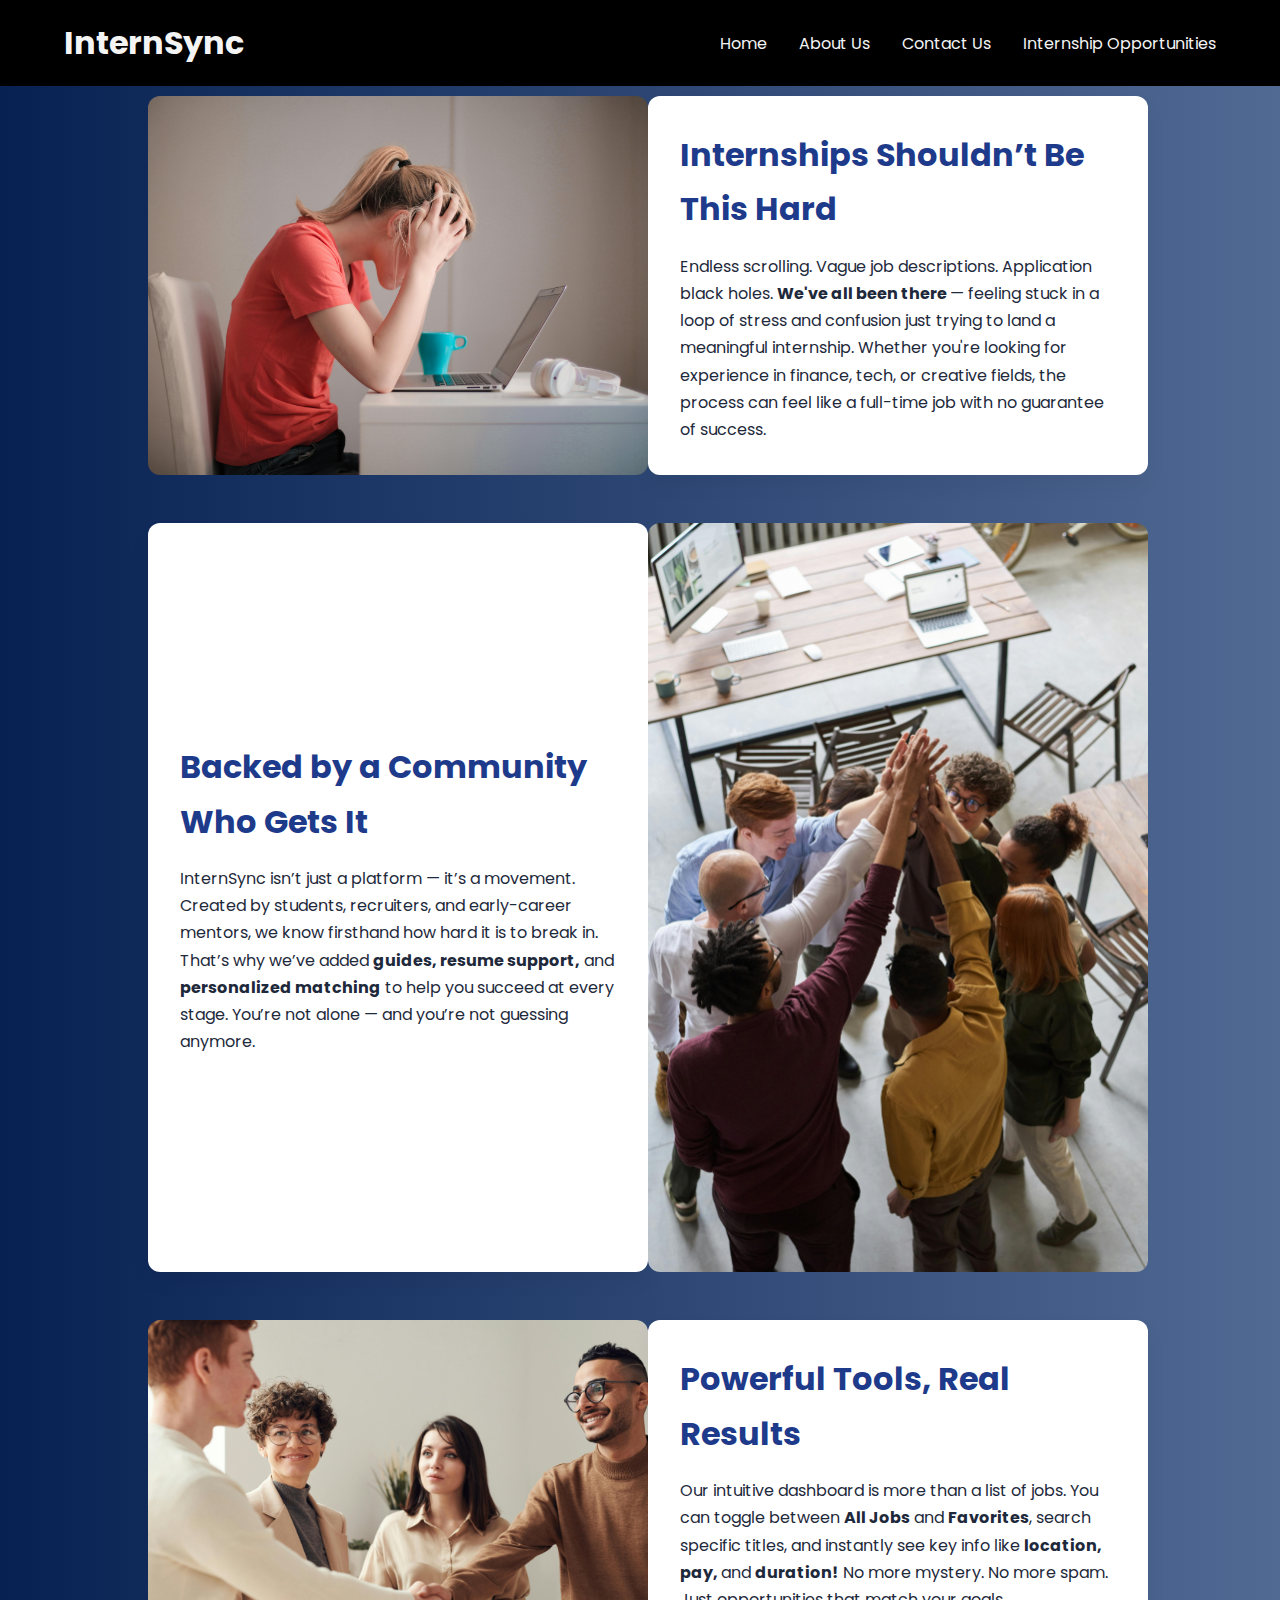
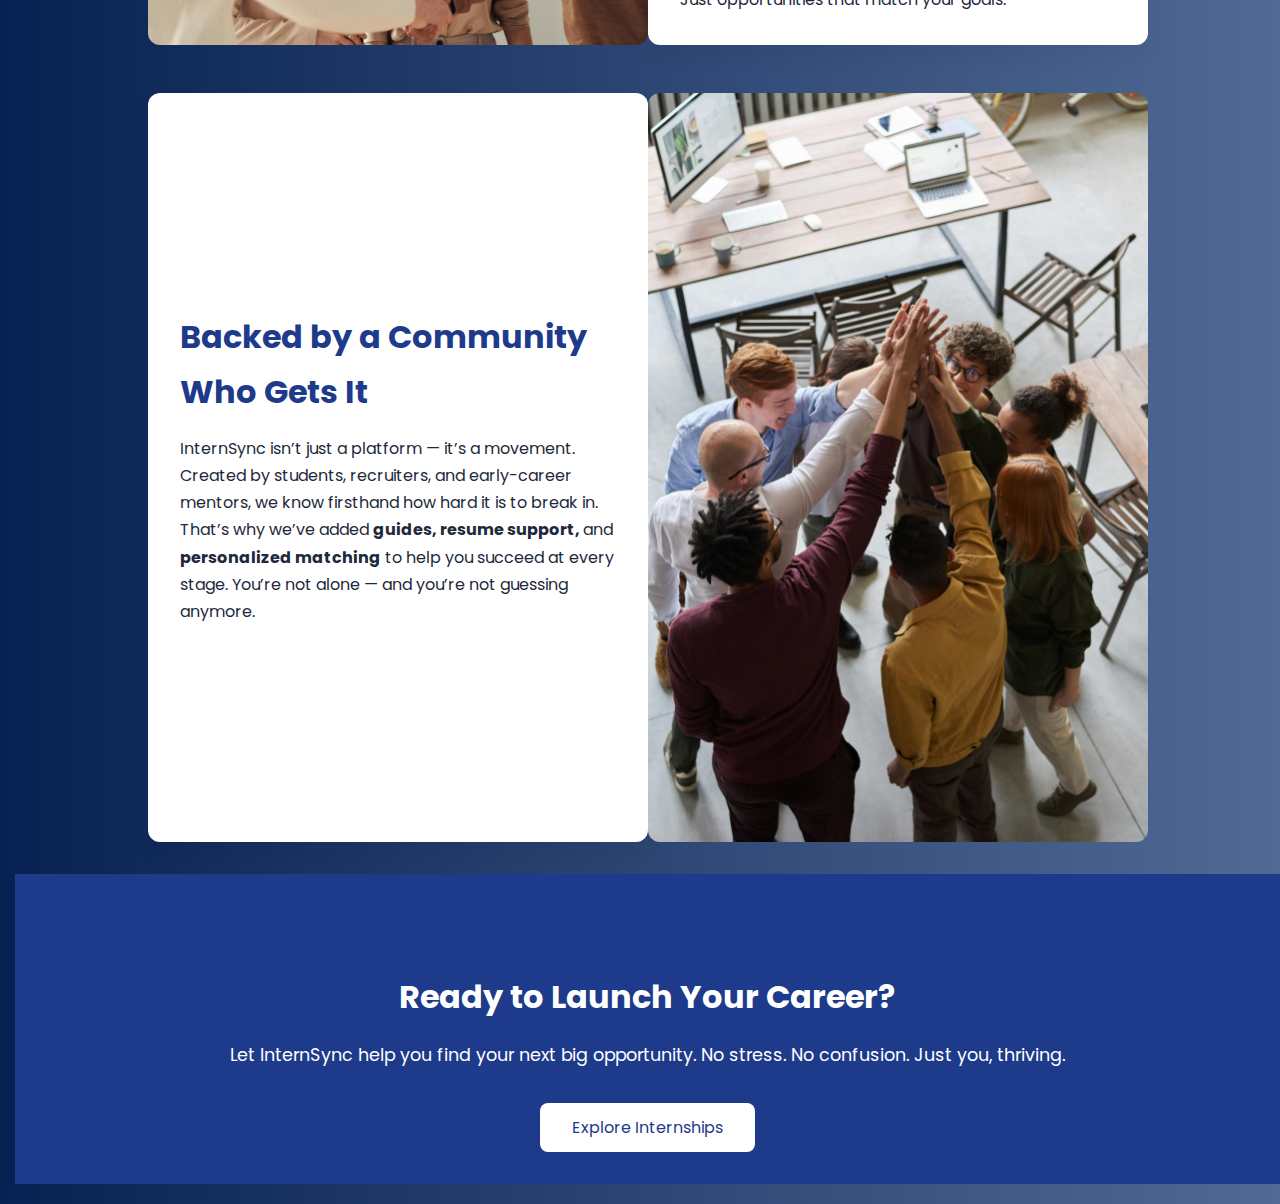
<file: aboutus.html>
<!DOCTYPE html>
<html lang="en">
<head>
  <meta charset="UTF-8" />
  <meta name="viewport" content="width=device-width, initial-scale=1.0"/>
  <title>About Us | InternSync</title>
  <link rel="stylesheet" href="assets/css/style.css" />
  <link href="https://fonts.googleapis.com/css2?family=Outfit:wght@400;600;700&display=swap" rel="stylesheet">
</head>

<body>
  <header>
    <h2 class="logo">InternSync</h2>
    <nav class="navigation">
        <div class="header-controls">
            <a href="index.html">Home</a>
            <a href="aboutus.html"> About Us</a>   
            <a href="contactus.html">Contact Us</a>
            
            <a href="dashboard.html">Internship Opportunities</a>
        </div>
    </nav>
</header>

  <main>
    <section class="about-grid">
      <div class="grid-pair">
        <img src="assets/images/stressed.jpg" class="grid-img" alt="Stressed student" />
        <div class="grid-block">
          <h2>Internships Shouldn’t Be This Hard</h2>
          <p>
            Endless scrolling. Vague job descriptions. Application black holes. <strong>We've all been there  </strong>— 
            feeling stuck in a loop of stress and confusion just trying to land a meaningful internship. 
            Whether you're looking for experience in finance, tech, or creative fields, the process can 
            feel like a full-time job with no guarantee of success.
          </p>
        </div>
      </div>
    
      <div class="grid-pair reverse">
        <img src="assets/images/team.jpg" class="grid-img" alt="Team smiling" />
        <div class="grid-block">
          <h2>Backed by a Community Who Gets It</h2>
          <p>
            InternSync isn’t just a platform — it’s a movement. Created by students, 
            recruiters, and early-career mentors, we know firsthand how hard it is to break in. 
            That’s why we’ve added <strong>guides, resume support,</strong> and 
            <strong>personalized matching</strong> to help you succeed at every stage. 
            You’re not alone — and you’re not guessing anymore.
          </p>
        </div>
      </div>
      
    
      <div class="grid-pair">
        <img src="assets/images/match-to-job.jpg" class="grid-img" alt="Happy intern" />
        <div class="grid-block">
          <h2>Powerful Tools, Real Results</h2>
          <p>
            Our intuitive dashboard is more than a list of jobs. You can toggle between 
            <strong>All Jobs</strong> and <strong>Favorites</strong>, search specific titles, 
            and instantly see key info like   <strong>location, pay, </strong>and <strong>duration!</strong>
            No more mystery. No more spam. Just opportunities that match your goals.
          </p>
        </div>
      </div>
    
      <div class="grid-pair reverse">
        <img src="assets/images/team.jpg" class="grid-img" alt="Team smiling" />
        <div class="grid-block">
          <h2>Backed by a Community Who Gets It</h2>
          <personalized>
            InternSync isn’t just a platform — it’s a movement. Created by students, 
            recruiters, and early-career mentors, we know firsthand how hard it is to break in. 
            That’s why we’ve added   <strong>guides, resume support, </strong> and <strong>personalized matching</strong> 
            to help you 
            succeed at every stage. You’re not alone — and you’re not guessing anymore.
          </p>
        </div>
      </div>
    </section>
    
    
    

    <section class="full-width-cta">
      <div class="full-width-cta-content">
      <h2>Ready to Launch Your Career?</h2>
      <p>Let InternSync help you find your next big opportunity. No stress. No confusion. 
        Just you, thriving.</p>
      <button onclick="location.href='dashboard.html'">Explore Internships</button>
      
    </div>
    </section>
    
  </main>
  <script src="assets/js/script.js"></script>

</body>
</html>
</file>
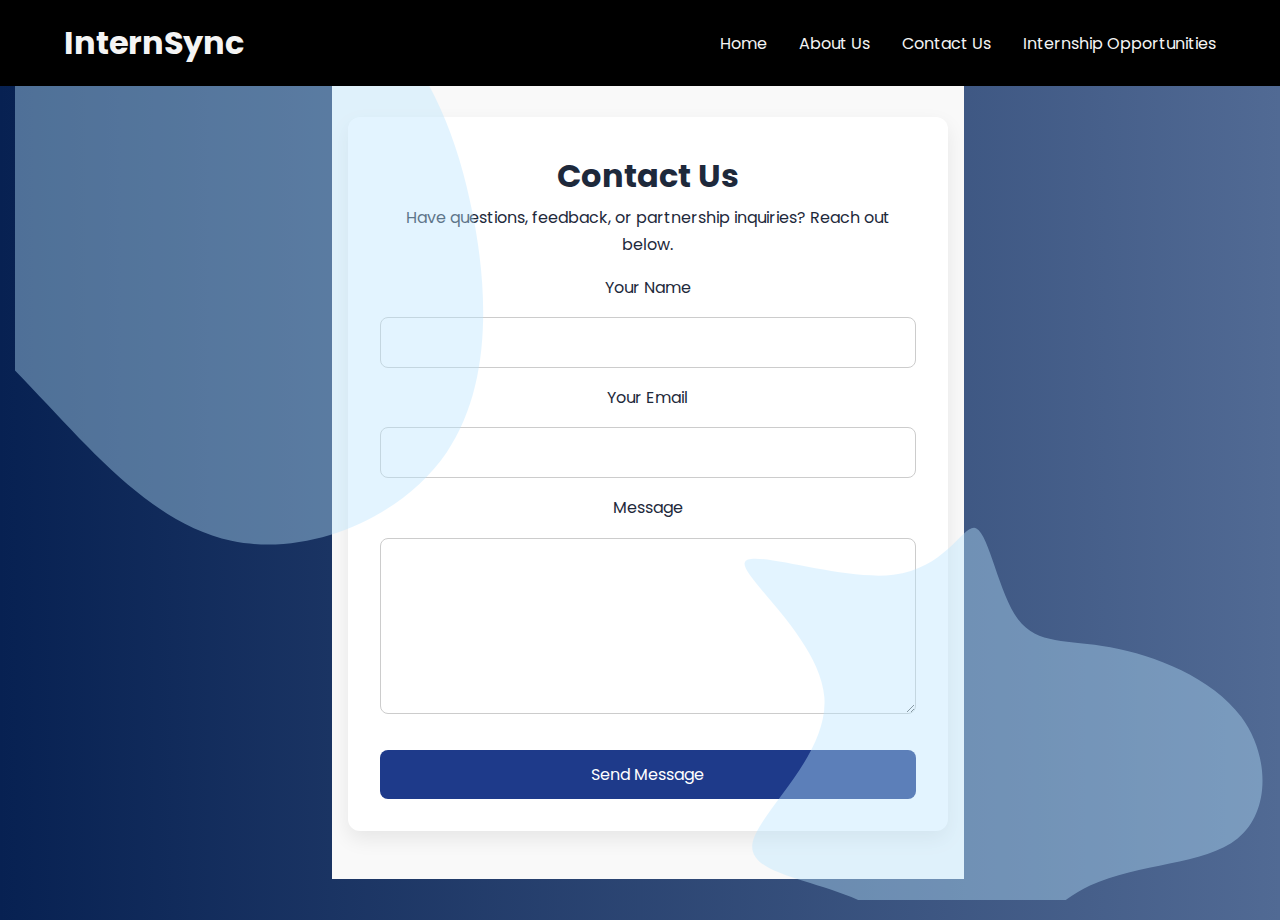
<file: contactus.html>
<!DOCTYPE html>
<html lang="en" class="html-index">
<head>
  <meta charset="UTF-8" />
  <meta name="viewport" content="width=device-width, initial-scale=1.0"/>
  <title>Contact Us | InternSync</title>
  <link rel="stylesheet" href="assets/css/style.css" />
  <style>
    /* Popup Styles */
    .popup-overlay {
      position: fixed;
      top: 0;
      left: 0;
      width: 100%;
      height: 100%;
      backdrop-filter: blur(6px);
      background: rgba(0, 0, 0, 0.3);
      display: none;
      justify-content: center;
      align-items: center;
      z-index: 9999;
    }

    .popup-box {
      background: white;
      color: #1e3a8a;
      padding: 2rem 3rem;
      border-radius: 12px;
      font-size: 1.2rem;
      font-weight: bold;
      box-shadow: 0 12px 24px rgba(0, 0, 0, 0.25);
      text-align: center;
      animation: fadeIn 0.3s ease-in-out;
    }

    @keyframes fadeIn {
      from { opacity: 0; transform: scale(0.95); }
      to { opacity: 1; transform: scale(1); }
    }
  </style>
</head>

<body>
  <!-- Header -->
  <header>
    <h2 class="logo">InternSync</h2>
    <nav class="navigation">
      <a href="index.html">Home</a>
      <a href="aboutus.html">About Us</a>
      <a href="contactus.html">Contact Us</a>
      <a href="dashboard.html">Internship Opportunities</a>
      
    </nav>
  </header>
  <div class="blob-wrapper">
    <svg class="background-blob blob-one" viewBox="0 0 200 200" xmlns="http://www.w3.org/2000/svg">
      <path fill="#BAE6FF" d="M42.7,-44.1C54,-31.5,60.7,-15.7,64.5,3.8C68.3,23.3,69.1,46.6,57.9,63.1C46.6,79.6,23.3,89.3,4.1,85.2C-15.2,81.1,-30.3,63.3,-46,46.8C-61.8,30.3,-78.1,15.2,-78,0.1C-77.9,-15,-61.4,-29.9,-45.7,-42.6C-29.9,-55.2,-15,-65.6,0.4,-66C15.7,-66.4,31.5,-56.8,42.7,-44.1Z" transform="translate(100 100)" />
    </svg>
  
    <svg class="background-blob blob-two" viewBox="0 0 200 200" xmlns="http://www.w3.org/2000/svg">
      <path fill="#BAE6FF" d="M9.5,-20.2C14.4,-13.7,21.7,-15.2,32.6,-13.2C43.6,-11.2,58,-5.6,65.3,4.2C72.5,14,72.6,28,64.4,34.6C56.2,41.3,39.6,40.7,27.5,46.4C15.4,52.2,7.7,64.4,-0.5,65.4C-8.8,66.3,-17.6,56,-29.8,50.3C-42.1,44.6,-57.9,43.6,-56.9,36C-55.8,28.4,-37.9,14.2,-38.9,-0.6C-40,-15.4,-60.1,-30.9,-58.8,-34.4C-57.6,-38,-34.9,-29.7,-21.6,-31.3C-8.2,-32.9,-4.1,-44.4,-0.9,-42.9C2.3,-41.3,4.7,-26.7,9.5,-20.2Z" transform="translate(100 100)" />
    </svg>

  <!-- Main Contact Section -->
  <main>
    <section class="contact-section">
      <div class="contact-container">
        <h1>Contact Us</h1>
        <p>Have questions, feedback, or partnership inquiries? Reach out below.</p>
        <form class="contact-form">
          <label for="name">Your Name</label>
          <input type="text" id="name" name="name" required />

          <label for="email">Your Email</label>
          <input type="email" id="email" name="email" required />

          <label for="message">Message</label>
          <textarea id="message" name="message" rows="6" required></textarea>

          <button type="submit" class="btn">Send Message</button>
        </form>
      </div>
    </section>
  </main>

  <!-- Confirmation Popup -->
  <div id="popup-overlay" class="popup-overlay">
    <div class="popup-box">
      ✅ Message Delivered Successfully!
    </div>
  </div>

  <!-- JS to trigger popup -->
  <script>
    const form = document.querySelector('.contact-form');
    const popup = document.getElementById('popup-overlay');

    form.addEventListener('submit', function (e) {
      e.preventDefault();

      // Show popup
      popup.style.display = 'flex';

      // Clear the form
      form.reset();

      // Hide popup after 3 seconds
      setTimeout(() => {
        popup.style.display = 'none';
      }, 3000);
    });
  </script>
</body>
</html>
</file>
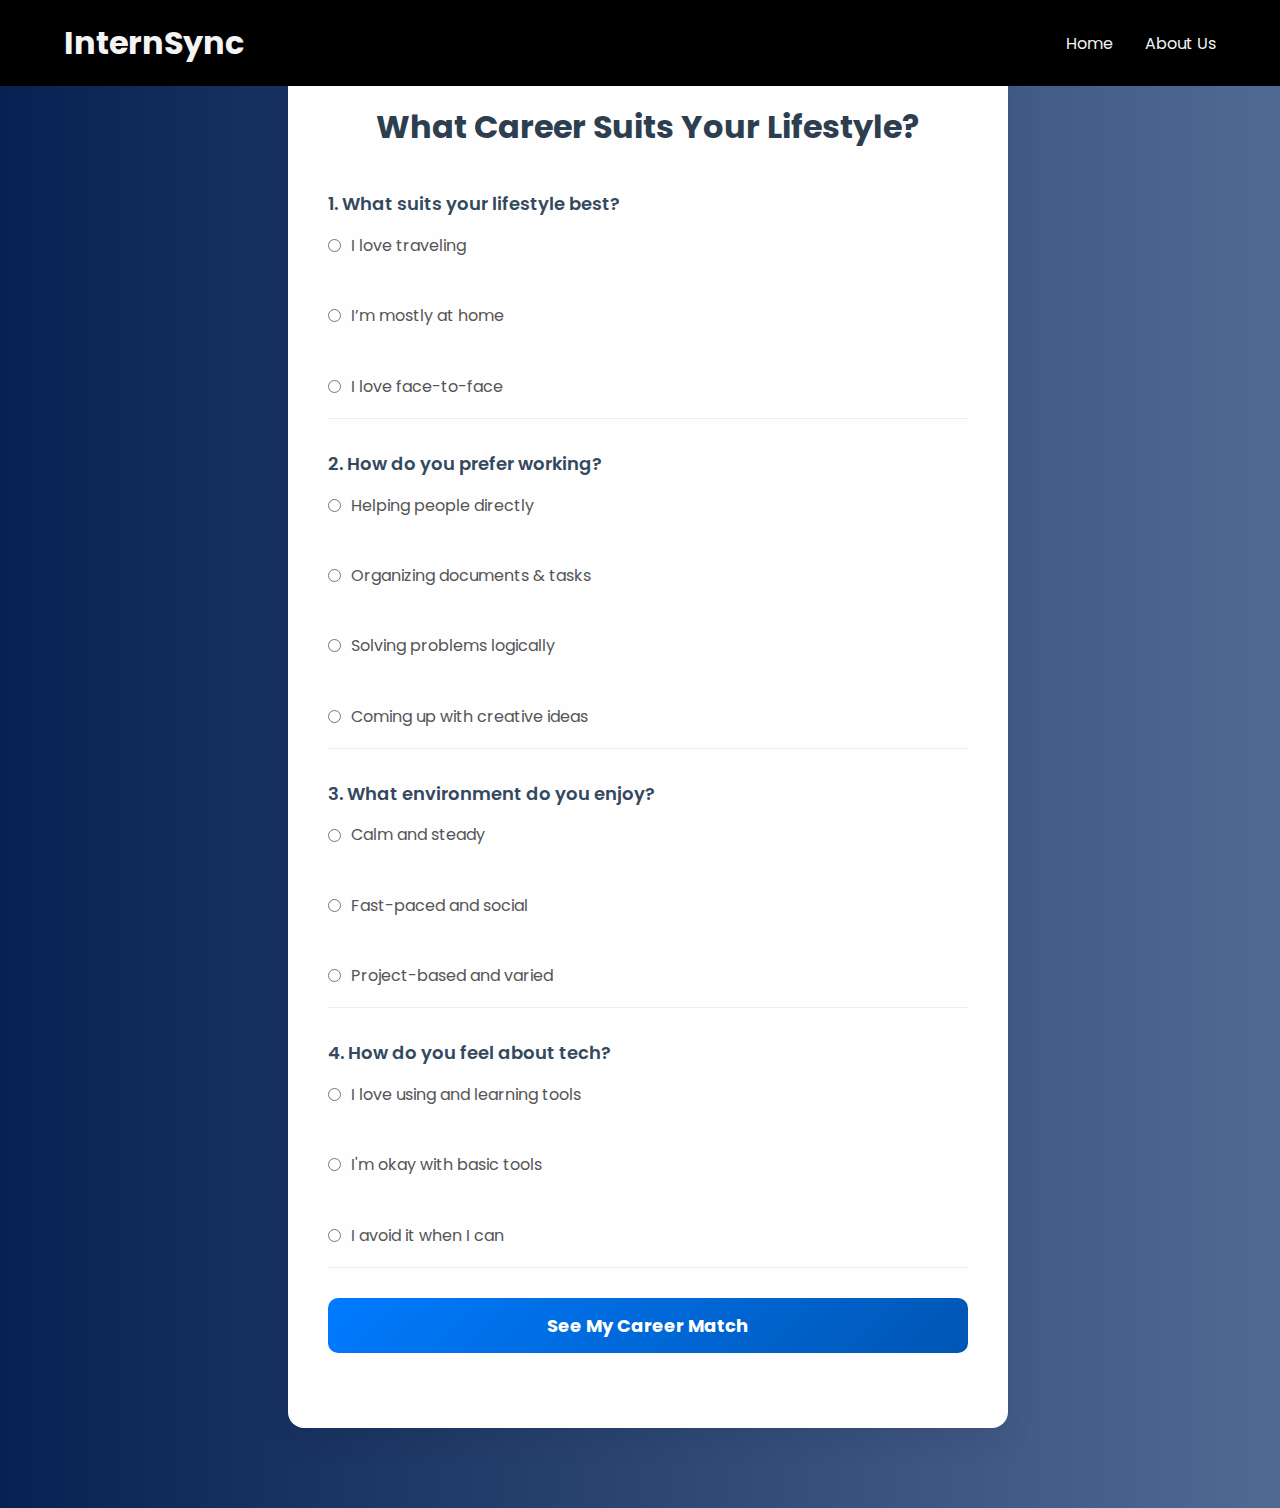
<file: quiz.html>
<!DOCTYPE html>
<html lang="en">
<head>
  <meta charset="UTF-8" />
  <meta name="viewport" content="width=device-width, initial-scale=1.0"/>
  <title>Career Quiz</title>
  <link rel="stylesheet" href="assets/css/style.css" />
</head>
<body>

  <header>
    <h2 class="logo">InternSync</h2>
    <nav class="navigation">
      <a href="index.html">Home</a>
      <a href="aboutus.html">About Us</a>
    </nav>
  </header>

  <div class="quiz-container">
    <h2 class="quiz-title">What Career Suits Your Lifestyle?</h2>
    <form id="quizForm">
      <div class="quiz-question">
        <p>1. What suits your lifestyle best?</p>
        <label><input type="radio" name="lifestyle" value="remote"> I love traveling </label><br>
        <label><input type="radio" name="lifestyle" value="hybrid"> I’m mostly at home </label><br>
        <label><input type="radio" name="lifestyle" value="onsite"> I love face-to-face </label>
      </div>

      <div class="quiz-question">
        <p>2. How do you prefer working?</p>
        <label><input type="radio" name="workStyle" value="helping"> Helping people directly</label><br>
        <label><input type="radio" name="workStyle" value="organizing"> Organizing documents & tasks</label><br>
        <label><input type="radio" name="workStyle" value="problemsolving"> Solving problems logically</label><br>
        <label><input type="radio" name="workStyle" value="creative"> Coming up with creative ideas</label>
      </div>

      <div class="quiz-question">
        <p>3. What environment do you enjoy?</p>
        <label><input type="radio" name="environment" value="calm"> Calm and steady</label><br>
        <label><input type="radio" name="environment" value="fast"> Fast-paced and social</label><br>
        <label><input type="radio" name="environment" value="variety"> Project-based and varied</label>
      </div>

      <div class="quiz-question">
        <p>4. How do you feel about tech?</p>
        <label><input type="radio" name="tech" value="love"> I love using and learning tools</label><br>
        <label><input type="radio" name="tech" value="ok"> I'm okay with basic tools</label><br>
        <label><input type="radio" name="tech" value="avoid"> I avoid it when I can</label>
      </div>

      <button type="submit" class="quiz-submit-btn">See My Career Match</button>
    </form>

    <div id="quizResult" class="quiz-result"></div>
    
  </div>

  <script src="assets/js/quiz.js"></script>

</body>
</html>
</file>
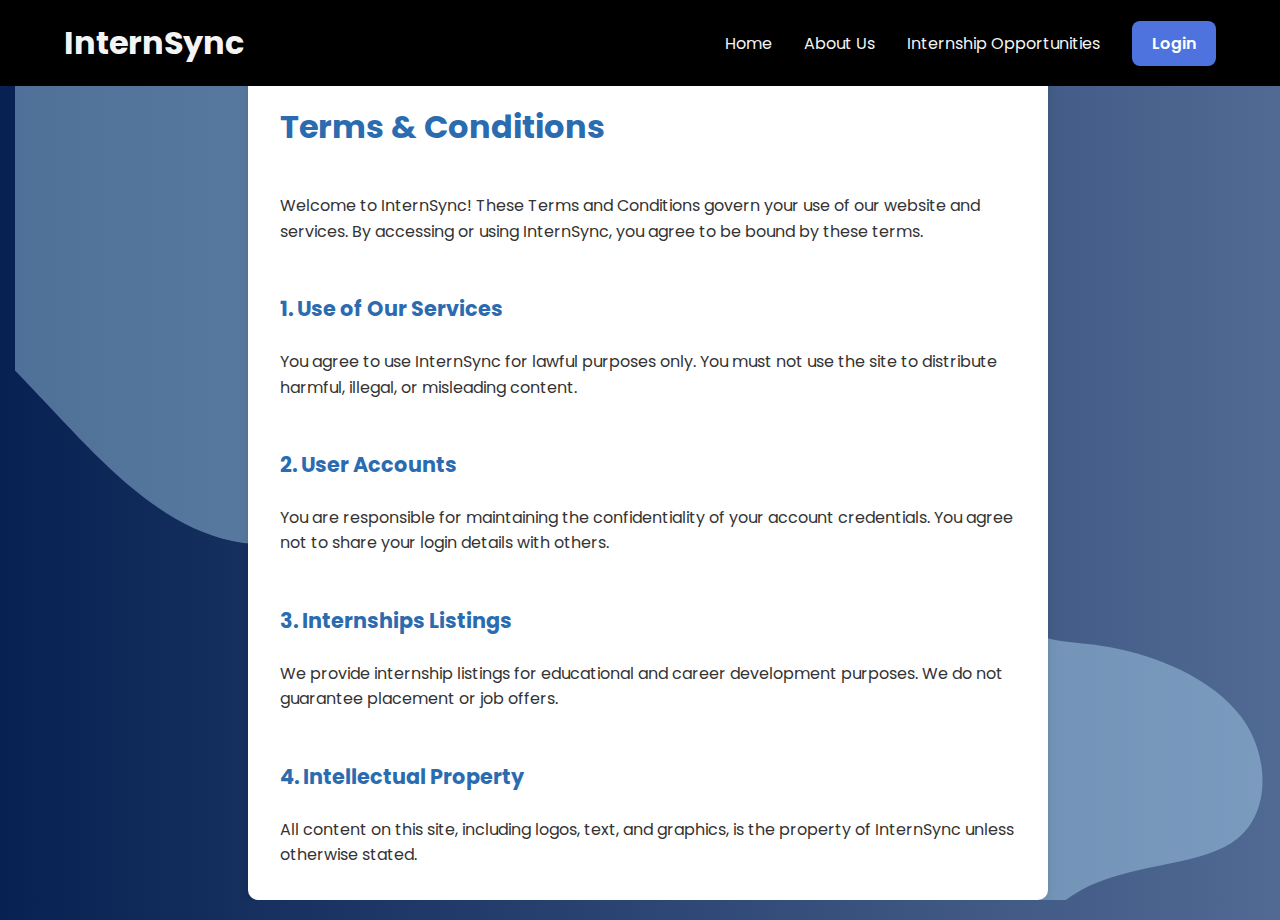
<file: terms&con.html>
<!DOCTYPE html>
<html lang="en" class="html-terms">
<head>
  <meta charset="UTF-8" />
  <meta name="viewport" content="width=device-width, initial-scale=1.0"/>
  <title>Terms & Conditions - InternSync</title>
  <link rel="stylesheet" href="assets/css/style.css" />
 
</head>
<body>
          <!-- Header -->
  <header>
    <h2 class="logo">InternSync</h2>
    <nav class="navigation">
      <a href="index.html" class="nav-link">Home</a>
      <a href="aboutus.html">About Us</a>
      <a href="#" class="nav-link internship-link">Internship Opportunities</a>
      <button onclick="location.href='login.html'" class="btnLogin-popup">Login</button>
    </nav>
  </header>
  <div class="blob-wrapper">
    <svg class="background-blob blob-one" viewBox="0 0 200 200" xmlns="http://www.w3.org/2000/svg">
      <path fill="#BAE6FF" d="M42.7,-44.1C54,-31.5,60.7,-15.7,64.5,3.8C68.3,23.3,69.1,46.6,57.9,63.1C46.6,79.6,23.3,89.3,4.1,85.2C-15.2,81.1,-30.3,63.3,-46,46.8C-61.8,30.3,-78.1,15.2,-78,0.1C-77.9,-15,-61.4,-29.9,-45.7,-42.6C-29.9,-55.2,-15,-65.6,0.4,-66C15.7,-66.4,31.5,-56.8,42.7,-44.1Z" transform="translate(100 100)" />
    </svg>
  
    <svg class="background-blob blob-two" viewBox="0 0 200 200" xmlns="http://www.w3.org/2000/svg">
      <path fill="#BAE6FF" d="M9.5,-20.2C14.4,-13.7,21.7,-15.2,32.6,-13.2C43.6,-11.2,58,-5.6,65.3,4.2C72.5,14,72.6,28,64.4,34.6C56.2,41.3,39.6,40.7,27.5,46.4C15.4,52.2,7.7,64.4,-0.5,65.4C-8.8,66.3,-17.6,56,-29.8,50.3C-42.1,44.6,-57.9,43.6,-56.9,36C-55.8,28.4,-37.9,14.2,-38.9,-0.6C-40,-15.4,-60.1,-30.9,-58.8,-34.4C-57.6,-38,-34.9,-29.7,-21.6,-31.3C-8.2,-32.9,-4.1,-44.4,-0.9,-42.9C2.3,-41.3,4.7,-26.7,9.5,-20.2Z" transform="translate(100 100)" />
    </svg>
  <div class="terms-container">
    <h1 class="terms-title">Terms & Conditions</h1>

    <p class="terms-text">Welcome to InternSync! These Terms and Conditions govern your use of our website and services. By accessing or using InternSync, you agree to be bound by these terms.</p>

    <h2 class="terms-subtitle">1. Use of Our Services</h2>
    <p class="terms-text">You agree to use InternSync for lawful purposes only. You must not use the site to distribute harmful, illegal, or misleading content.</p>

    <h2 class="terms-subtitle">2. User Accounts</h2>
    <p class="terms-text">You are responsible for maintaining the confidentiality of your account credentials. You agree not to share your login details with others.</p>

    <h2 class="terms-subtitle">3. Internships Listings</h2>
    <p class="terms-text">We provide internship listings for educational and career development purposes. We do not guarantee placement or job offers.</p>

    <h2 class="terms-subtitle">4. Intellectual Property</h2>
    <p class="terms-text">All content on this site, including logos, text, and graphics, is the property of InternSync unless otherwise stated.</p>

  </div>

</body>
</html>
</file>
<file: assets/css/style.css>
/* -----------------------------------
   Import Fonts & Root Variables
----------------------------------- */
@import url('https://fonts.googleapis.com/css2?family=Poppins:wght@400;500;600;700&display=swap');

:root {
    --primary-color: #1e3a8a;
    --accent-color: #17498f;
  --text-light: #F4F4F4;
  --background-blur: blur(20px);
}

/* -----------------------------------
   Reset & Base Styles
----------------------------------- */
* {
  margin: 0;
  padding: 0;
  box-sizing: border-box;
  font-family: 'Poppins', sans-serif;
  transition: color 0.3s, background 0.3s;
}

body {
  background: linear-gradient(to right, #072152, #516a94);
  background-size: cover;
  background-position: center;
  padding-left: 15px;
  padding-bottom: 20px;
  min-height: 100vh;
  /* display: flex;   */
  align-items: center; 
  font-family: 'Poppins', sans-serif;
  color: #1e293b;
  line-height: 1.7;
  width: 100%;
}

/* -----------------------------------
   Typography
----------------------------------- */
.welcome-message,
.tip {
  color: white;
}

/* -----------------------------------
   Header & Navigation
----------------------------------- */
header {
  position: fixed;
  top: 0;
  left: 0;
  width: 100%;
  padding: 1rem 5%;
  display: flex;
  justify-content: space-between;
  align-items: center;
  z-index: 99;
  background: rgb(0, 0, 0);
  color: white;
  backdrop-filter: blur(10px);
}

.logo {
  font-size: 2rem;
  color: var(--text-light);
  user-select: none;
}

.navigation {
  display: flex;
  gap: 2rem;
  align-items: center;
}

.navigation a {
  color: var(--text-light);
  text-decoration: none;
  position: relative;
  padding: 0.5rem 0;
}

.navigation a::after {
  content: '';
  position: absolute;
  bottom: 0;
  left: 0;
  width: 0;
  height: 2px;
  background: var(--accent-color);
  transition: width 0.3s ease;
}

.navigation a:hover::after {
  width: 100%;
}
/* -----------------------------------
 login button
----------------------------------- */
.btnLogin-popup {
  padding: 10px 20px;
  background-color: #4e73df; /* Soft blue, feel free to change */
  color: #fff;
  border: none;
  border-radius: 8px;
  font-size: 16px;
  font-weight: 600;
  cursor: pointer;
  box-shadow: 0 4px 10px rgba(0, 0, 0, 0.1);
  transition: background-color 0.3s ease, transform 0.2s ease;
}

.btnLogin-popup:hover {
  background-color: #3b5fc1;
  transform: translateY(-2px);
}

.btnLogin-popup:active {
  transform: translateY(0);
  background-color: #3451a3;
}
/* -----------------------------------
 home page internship button
----------------------------------- */
.internship-btn {
  display: inline-block;
  padding: 12px 24px;
  background-color: #4F46E5; /* Indigo-600 */
  color: #fff;
  font-size: 1rem;
  font-weight: 600;
  text-decoration: none;
  border-radius: 8px;
  box-shadow: 0 4px 12px rgba(79, 70, 229, 0.3);
  transition: background-color 0.3s ease, transform 0.2s ease;
}

.internship-btn:hover {
  background-color: #4338CA; /* Indigo-700 */
  transform: translateY(-2px);
}

/* -----------------------------------
   Hero Section
----------------------------------- */
.hero-image {
  position: fixed;
  bottom: 0;
  right: 20px;
  max-height: 90vh;
  width: auto;
  z-index: 10;
  pointer-events: none;
}

.hero-image img {
  max-height: 90vh;
  width: auto;
  object-fit: contain;
  display: block;
}

.hero-text {
  max-width: 800px;
  color: #ffffff;
  padding: 20px;
  background: rgba(0, 0, 0, 0.4); /* translucent background */
  border-radius: 12px;
  box-shadow: 0 10px 30px rgba(0, 0, 0, 0.3);
}

.hero-text h1 {
  font-size: 3.1rem;
  font-weight: 700;
  margin-bottom: 16px;
  line-height: 1.2;
  color: #ffffff;
}

.hero-text h1 span {
  color: #4e73df;
  font-weight: 800;
}

.hero-text h2 {
  font-size: 1.5rem;
  font-weight: 500;
  margin-bottom: 12px;
  color: #f0f0f0;
}

.hero-text p {
  font-size: 1.rem;
  color: #e0e0e0;
  line-height: 1.6;
  margin-bottom: 20px;
}
.hero-text h3 {
  font-size: 1.1rem;
  font-weight: 500;
  margin-bottom: 12px;
  color: #f0f0f0;
}

/* -----------------------------------
 quiz button
----------------------------------- */
.quiz-card {
  max-width: 600px;
  margin: 40px auto 0 auto; /* centers and adds spacing below hero */
  padding: 20px;
  background: rgba(0, 0, 0, 0.4); /* matching hero background */
  border-radius: 12px;
  box-shadow: 0 10px 30px rgba(0, 0, 0, 0.3);
  text-align: center;
  color: #ffffff;
  display: flex; 
}

.quiz-card-title {
  font-size: 1.15rem;
  font-weight: 500;
  color: #f0f0f0;
  margin-bottom: 15px;
  line-height: 1.4;
}

.quiz-nav-button {
  background-color: #4F46E5; /* matches hero accent color */
  color: #ffffff;
  border: none;
  padding: 10px 18px;
  font-size: 14px;
  border-radius: 10px;
  cursor: pointer;
  transition: background-color 0.3s ease, transform 0.2s ease;
  font-weight: 600;
}

.quiz-nav-button:hover {
  background-color: #443ce2;
  transform: scale(1.05);
}
.quiz-link a {
  display: inline-block;
  margin-top: 1rem;
  padding: 0.5rem 1rem;
  background-color: #3b5cc1;
  color: white;
  text-decoration: none;
  border-radius: 8px;
  transition: background-color 0.3s ease;
}

.quiz-link a:hover {
  background-color:  #1e3a8a;;
}

/* -----------------------------------
   Popup / Modal Wrapper
----------------------------------- */
.wrapper {
  position: fixed;
  top: 50%;
  left: 50%;
  transform: translate(-50%, -50%) scale(0);
  width: 400px;
  background: rgba(255, 255, 255, 0.1);
  border: 2px solid rgba(255, 255, 255, 0.2);
  border-radius: 20px;
  backdrop-filter: var(--background-blur);
  padding: 2rem;
  z-index: 1000;
  opacity: 0;
  visibility: hidden;
  transition: all 0.3s ease;
}

.wrapper.active-popup {
  transform: translate(-50%, -50%) scale(1);
  opacity: 1;
  visibility: visible;
}

.icon-close {
  position: absolute;
  top: 15px;
  right: 15px;
  font-size: 1.5em;
  color: var(--text-light);
  cursor: pointer;
}

body::after {
  content: '';
  position: fixed;
  top: 0;
  left: 0;
  width: 100%;
  height: 100%;
  background: rgba(0, 0, 0, 0.5);
  z-index: 999;
  opacity: 0;
  visibility: hidden;
  transition: all 0.3s ease;
}

body.auth-active::after {
  opacity: 1;
  visibility: visible;
}

/* -----------------------------------
   Forms
----------------------------------- */

/* Optional: adds subtle animation */
@keyframes fadeInUp {
  from {
    opacity: 0;
    transform: translateY(20px);
  }
  to {
    opacity: 1;
    transform: translateY(0);
  }
}

/* Optional: apply same to register form */
.form-box.register {
  background-color: #ffffff;
}

.input-box {
  margin: 25px 0;
  position: relative;
}

.password-guidelines {
  font-size: 0.8rem;
  color: #000000;
  margin-top: 5px;
  white-space: pre-line;
}

.btn {
  margin-top: 20px;
}

/* -----------------------------------
   Job Cards & Flip
----------------------------------- */
.job-title {
  font-size: 1rem;
  white-space: nowrap;      /* prevents line breaks */
  overflow: hidden;         /* hides anything that overflows the container */
  text-overflow: ellipsis;  /* adds "..." if text overflows */
}
.job-card,
.job-card-front,
.job-card-back {
  background: rgba(255, 255, 255, 0.95);
  border-radius: 12px;
  padding: 1.5rem;
  box-shadow: 0 4px 12px rgba(0, 0, 0, 0.1);
}

.job-card {
  transition: transform 0.3s ease;
}

.job-card:hover {
  transform: translateY(-5px) scale(1.02);
}

.job-card h3 {
  color: var(--primary-color);
  font-size: 1.25rem;
  margin-bottom: 1rem;
}

.job-meta {
  display: flex;
  flex-wrap: wrap;
  gap: 0.5rem;
  margin: 1rem 0;
}

.job-meta span {
  background: rgba(2, 34, 67, 0.1);
  padding: 0.25rem 0.75rem;
  border-radius: 20px;
  font-size: 0.9rem;
}

.job-card-flip {
  width: 300px;
  height: 220px;
  perspective: 1000px;
  margin: 1rem;
}

.job-card-inner {
  position: relative;
  width: 100%;
  height: 100%;
  transform-style: preserve-3d;
  transition: transform 0.8s;
}

.job-card-inner.flipped {
  transform: rotateY(180deg);
}

.job-card-front,
.job-card-back {
  position: absolute;
  width: 100%;
  height: 100%;
  backface-visibility: hidden;
  box-sizing: border-box;  /* Add this line */
}

.job-card-back {
  transform: rotateY(180deg);
  display: flex;
  flex-direction: column;
  text-align: center;
  overflow-y: auto;
  padding: 10px;                   /* Uniform 10px padding */
  box-sizing: border-box;
  gap: 0.5rem;                     /* Optional: space between elements */
}


.detail-btn,
.back-btn,
.favorite-btn {
  background: var(--primary-color);
  color: white;
  border: none;
  padding: 0.5rem 1rem;
  border-radius: 5px;
  cursor: pointer;
  font-size: 0.85rem;
  margin-top: 0.5rem;
}

.favorite-btn.favorited {
  background: var(--accent-color);
}

/* -----------------------------------
   Dashboard & Filters
----------------------------------- */
.dashboard-container {
  width: 90%;
  max-width: 1200px;
  margin: 6rem auto 2rem;
}

.dashboard-header {
  color: white;
}

.jobs-grid {
  display: grid;
  grid-template-columns: repeat(auto-fit, minmax(300px, 1fr));
  gap: 2rem;
  padding: 2rem;
}

.filters {
  display: flex;
  flex-wrap: wrap;
  gap: 15px;
  margin-top: 25px;
  align-items: center;
}

.filters input[type="text"],
.filters select {
  padding: 10px 14px;
  font-size: 16px;
  border: 1px solid #ccc;
  border-radius: 8px;
  min-width: 200px;
  transition: border-color 0.3s ease, box-shadow 0.3s ease;
}

.filters input:focus,
.filters select:focus {
  border-color: #17498f;
  box-shadow: 0 0 0 3px rgba(79, 70, 229, 0.2);
  outline: none;
}
:root {
  --primary-color: #1e3a8a;
}

/* All Jobs View Favorites Take the Quiz buttons */
.view-toggle {
  display: flex;
  justify-content: flex-start;
  gap: 1rem;
  margin: 2rem 0;
  flex-wrap: wrap;
}

.view-toggle button,
.view-toggle .quiz-nav-button {
  all: unset; 
  display: inline-block;
  padding: 0.75rem 1.5rem;
  font-size: 1rem;
  border-radius: 8px;
  border: 2px solid var(--primary-color);
  background-color: var(--primary-color);
  color: #fff;
  font-weight: 500;
  cursor: pointer;
  text-align: center;
  text-decoration: none;
  transition: background-color 0.3s ease, color 0.3s ease;
  line-height: 1.2;
}

.view-toggle button:hover,
.view-toggle .quiz-nav-button:hover {
  background-color: #fff;
  color: var(--primary-color);
}
/* END all Jobs View Favorites Take the Quiz buttons */

.no-results{
  color: white;
}


/* -----------------------------------
   Header Controls
----------------------------------- */
.header-controls {
  display: flex;
  align-items: center;
  gap: 2rem;
}

.header-buttons {
  display: flex;
  gap: 1rem;
}

.header-btn {
  background: rgba(255, 255, 255, 0.1);
  border: 2px solid var(--text-light);
  color: var(--text-light);
  padding: 0.5rem 1rem;
  border-radius: 25px;
  backdrop-filter: var(--background-blur);
  transition: all 0.3s ease;
}

.header-btn:hover {
  background: var(--accent-color);
  border-color: var(--accent-color);
  transform: translateY(-2px);
}

/* -----------------------------------
   Error & Loading
----------------------------------- */
.error {
  color: var(--accent-color);
  padding: 1rem;
  text-align: center;
  border: 2px solid var(--accent-color);
  border-radius: 5px;
  margin: 1rem 0;
}

.loading {
  font-size: 32px;
  font-weight: 600;
  color: #210590;
  text-align: center;
  margin-top: 100px;
}

.dots::after {
  content: '';
  display: inline-block;
  width: 1em;
  animation: dots 1.2s steps(3, end) infinite;
}

@keyframes dots {
  0% { content: ''; }
  33% { content: '.'; }
  66% { content: '..'; }
  100% { content: '...'; }
}

/* -----------------------------------
   Responsive Design
----------------------------------- */
@media (max-width: 768px) {
  .navigation {
    gap: 1rem;
  }

  .wrapper {
    width: 90%;
    padding: 1.5rem;
  }

  .dashboard-container {
    margin-top: 5rem;
  }

  .filters {
    flex-direction: column;
  }
}

.hero {
 
  color: #ffffff;
  padding: 100px 0 40px;
  position: relative;
  text-align: center;
}

.hero-title {
  font-size: 3rem;
  font-weight: 700;
  margin-bottom: 10px;
}

.hero-subtitle {
  font-size: 1.25rem;
  max-width: 700px;
  margin: auto;
  opacity: 0.9;
}

/* --- Updated Styles to Center Grid Content --- */

.about-grid {
  max-width: 1100px;
  margin: 0 auto;
  padding: 6rem 1rem 2rem;
  display: flex;
  flex-direction: column;
  gap: 3rem;
  align-items: center;
}

.grid-pair {
  display: flex;
  justify-content: center;
  align-items: stretch; /* force equal height */
}


.grid-pair.reverse {
  flex-direction: row-reverse;
}

.grid-img,
.grid-block {
  flex: 1;
  max-width: 500px;
  min-width: 300px;
}

.grid-img {
  width: 100%;
  height: auto;
  border-radius: 12px;
  object-fit: cover;
}

.grid-block {
  background: white;
  padding: 2rem;
  border-radius: 12px;
  box-shadow: 0 10px 20px rgba(0,0,0,0.05);
  display: flex;
  flex-direction: column;
  justify-content: center;
  color: #1e293b;
}

.grid-block h2 {
  font-size: 2rem;
  margin-bottom: 1rem;
  color: var(--primary-color);
}

.grid-block p {
  font-size: 1rem;
  line-height: 1.7;
}


/* Responsive Tweaks */
@media (max-width: 768px) {
  .grid-pair,
  .grid-pair.reverse {
    flex-direction: column;
    align-items: center;
  }

  .grid-img, .grid-block {
    max-width: 90vw;
  }
}

/* CTA Section */
 .full-width-cta {
  background-color: #1e3a8a;
  color: white;
  text-align: center;
  padding: 6rem 1rem 2rem; /* Match padding with .about-grid */
   width: 100%;
  box-sizing: border-box;
}

.full-width-cta h2 {
  font-size: 2rem;
  margin-bottom: 1rem;
}

.full-width-cta p {
  font-size: 1.1rem;
  margin-bottom: 2rem;
}

.full-width-cta button {
  padding: 0.75rem 2rem;
  font-size: 1rem;
  background: white;
  color: #1e3a8a;
  border: none;
  border-radius: 8px;
  cursor: pointer;
  transition: 0.3s;
}

.full-width-cta button:hover {
  background: #e0e7ff;
}
/* CTA Section */
/* .full-width-cta {
  background-color: #1e3a8a;
  color: white;
  text-align: center;
  padding: 4rem 1rem;
  width: 100%;
  box-sizing: border-box;
}

.full-width-cta-content {
  max-width: 800px;
  margin: 0 auto;
  padding: 0 1rem;
}

.full-width-cta h2 {
  font-size: 2rem;
  margin-bottom: 1rem;
}

.full-width-cta p {
  font-size: 1.1rem;
  margin-bottom: 2rem;
  line-height: 1.6;
}

.full-width-cta button {
  padding: 0.75rem 2rem;
  font-size: 1rem;
  background: white;
  color: #1e3a8a;
  border: none;
  border-radius: 8px;
  cursor: pointer;
  transition: background-color 0.3s ease;
}

.full-width-cta button:hover {
  background-color: #e0e7ff;
}
 */

   /* Resume */
/* General Reset & Fonts */

.resume-container {
  padding-top: 39px;
  display: flex;
  max-width: 1100px;
  margin: 40px auto;
  background: #fff;
  box-shadow: 0 4px 12px rgba(0,0,0,0.1);
}

/* Sidebar */
.resume-sidebar {
  background-color: #1e3555;
  color: #fff;
  width: 35%;
  padding: 30px 20px;
  box-sizing: border-box;
  display: flex;
  flex-direction: column;
  gap: 30px;
}

.resume-photo img {
  width: 120px;
  height: 120px;
  border-radius: 100%;
  object-fit: cover;
  border: 3px solid #fff;
  margin: 0 auto;
  display: block;
}

.resume-sidebar-heading {
  font-size: 1.1rem;
  border-bottom: 1px solid #ffffff33;
  padding-bottom: 6px;
  margin-bottom: 10px;
  text-transform: uppercase;
  letter-spacing: 1px;
}

.resume-contact p,
.resume-education p {
  margin: 8px 0;
  font-size: 0.95rem;
}

.resume-skills ul,
.resume-languages ul {
  padding-left: 18px;
  margin: 0;
}

.resume-skills li,
.resume-languages li {
  margin-bottom: 6px;
  font-size: 0.95rem;
}

/* Main Section */
.resume-main {
  padding: 30px 40px;
  width: 65%;
  box-sizing: border-box;
}

.resume-header {
  border-bottom: 2px solid #1e3555;
  padding-bottom: 10px;
  margin-bottom: 20px;
}

.resume-name {
  font-size: 2rem;
  font-weight: 700;
  margin: 0;
}

.resume-lastname {
  color: #1e3555;
}

.resume-title {
  font-size: 1.2rem;
  font-weight: 400;
  color: #555;
  margin-top: 5px;
}

.resume-section-heading {
  text-transform: uppercase;
  font-size: 1.1rem;
  font-weight: 700;
  border-bottom: 1px solid #ccc;
  padding-bottom: 5px;
  margin-top: 25px;
  margin-bottom: 10px;
}

/* Profile */
.resume-profile p {
  font-size: 0.95rem;
  line-height: 1.6;
}

/* Work Experience */
.resume-job {
  margin-bottom: 20px;
}

.resume-job-header {
  display: flex;
  justify-content: space-between;
  font-weight: 600;
  font-size: 1rem;
}

.resume-job-role {
  font-style: italic;
  margin-bottom: 8px;
  font-size: 0.95rem;
}

.resume-job-details {
  padding-left: 20px;
  margin: 0;
}

.resume-job-details li {
  margin-bottom: 6px;
  font-size: 0.95rem;
}

/* References */
.resume-references {
  display: flex;
  justify-content: space-between;
  flex-wrap: wrap;
  gap: 20px;
}

.resume-reference {
  width: 45%;
  font-size: 0.95rem;
}

@media (max-width: 768px) {
  .resume-container {
      flex-direction: column;
  }

  .resume-sidebar,
  .resume-main {
      width: 100%;
  }

  .resume-references {
      flex-direction: column;
  }

  .resume-reference {
      width: 100%;
  }
}
.resume-tip {
  font-size: 0.9rem;
  color: #2a6f97;
  background-color: #e0f0ff;
  padding: 6px 10px;
  margin-top: 8px;
  border-left: 4px solid #0077b6;
  border-radius: 4px;
}
 /*end of resume*/

/* Nicer Quiz Styles */

.quiz-container {
  background: #fefefe;
  padding: 40px;
  border-radius: 16px;
  max-width: 720px;
  margin: 60px auto;
  box-shadow: 0 12px 30px rgba(0, 0, 0, 0.08);
  font-family: 'Segoe UI', Tahoma, Geneva, Verdana, sans-serif;
  transition: all 0.3s ease;
}

.quiz-title {
  text-align: center;
  margin-bottom: 35px;
  font-size: 32px;
  color: #2c3e50;
  font-weight: 700;
}

.quiz-question {
  margin-bottom: 30px;
  padding-bottom: 10px;
  border-bottom: 1px solid #eee;
}

.quiz-question p {
  font-weight: 600;
  margin-bottom: 12px;
  font-size: 18px;
  color: #34495e;
}

.quiz-question label {
  display: flex;
  align-items: center;
  margin: 8px 0;
  font-size: 16px;
  color: #555;
  cursor: pointer;
  transition: color 0.2s ease;
}

.quiz-question input[type="radio"] {
  margin-right: 10px;
  accent-color: #007bff;
}

.quiz-question label:hover {
  color: #007bff;
}

.quiz-submit-btn {
  width: 100%;
  padding: 14px 0;
  background: linear-gradient(135deg, #007bff, #0056b3);
  color: #fff;
  border: none;
  border-radius: 10px;
  font-size: 18px;
  font-weight: bold;
  cursor: pointer;
  transition: background 0.3s ease, transform 0.2s ease;
}

.quiz-submit-btn:hover {
  background: linear-gradient(135deg, #0056b3, #004494);
  transform: translateY(-2px);
}

.quiz-result {
  margin-top: 35px;
  font-size: 20px;
  font-weight: 600;
  color: #1a1a1a;
  text-align: center;
  animation: fadeIn 0.4s ease-in-out;
}

.quiz-result span {
  color: #007bff;
}

.quiz-result ul {
  list-style: none;
  padding: 0;
  margin-top: 15px;
}

.quiz-result li {
  background-color: #e9f0ff;
  color: #003366;
  padding: 10px 15px;
  margin: 6px auto;
  border-radius: 8px;
  max-width: 400px;
  font-weight: 500;
  animation: slideUp 0.3s ease forwards;
}

@keyframes fadeIn {
  from { opacity: 0; transform: scale(0.95); }
  to { opacity: 1; transform: scale(1); }
}

@keyframes slideUp {
  from { opacity: 0; transform: translateY(10px); }
  to { opacity: 1; transform: translateY(0); }
}


* Wrapper centers the form */
.wrapper {
  width: 100%;
  max-width: 400px;
  background: #fff;
  padding: 2.5rem;
  border-radius: 1.5rem;
  box-shadow: 0 15px 25px rgba(0, 0, 0, 0.1);
  animation: fadeIn 0.6s ease;
}

/* Form Box title */
.form-box.register h2 {
  text-align: center;
  margin-bottom: 2rem;
  font-size: 2rem;
  color: #333;
}

/* Input fields */
.input-box {
  position: relative;
  margin-bottom: 1.5rem;
}

.input-box input {
  width: 100%;
  padding: 0.75rem 2.5rem 0.75rem 2.5rem;
  border: 1px solid #ccc;
  border-radius: 0.75rem;
  font-size: 1rem;
}

.input-box label {
  position: absolute;
  top: 50%;
  left: 2.5rem;
  transform: translateY(-50%);
  color: #999;
  pointer-events: none;
  transition: 0.3s ease;
}

.input-box input:focus + label,
.input-box input:valid + label {
  top: 0.2rem;
  left: 2.5rem;
  font-size: 0.8rem;
  color: #333;
  background: white;
  padding: 0 0.25rem;
}

.input-box .icon {
  position: absolute;
  top: 50%;
  left: 0.75rem;
  transform: translateY(-50%);
  color: #666;
  font-size: 1.2rem;
}

/* Terms checkbox*/
.terms-agreement {
  font-size: 0.9rem;
  margin-bottom: 1.5rem;
}

.terms-agreement a {
  color: #007BFF;
  text-decoration: none;
}

.terms-agreement a:hover {
  text-decoration: underline;
}

/* Button */
.btn {
  width: 100%;
  background: #007BFF;
  border: none;
  padding: 0.75rem;
  border-radius: 0.75rem;
  color: white;
  font-size: 1rem;
  cursor: pointer;
  transition: 0.3s ease;
}

.btn:hover {
  background: #0056b3;
}

/* Link to login */
.login-register {
  text-align: center;
  margin-top: 1.5rem;
  font-size: 0.9rem;
}

.login-register a {
  color: #007BFF;
  text-decoration: none;
}

.login-register a:hover {
  text-decoration: underline;
}

/* Error messages */
.form-error {
  color: #dc3545;
  background: #f8d7da;
  border-left: 4px solid #dc3545;
  padding: 0.75rem;
  margin-bottom: 1rem;
  border-radius: 0.5rem;
}

/* Fade in animation */
@keyframes fadeIn {
  from { opacity: 0; transform: translateY(20px); }
  to { opacity: 1; transform: translateY(0); }
}

/* Container for Welcome + Signup */
.signup-container {
  display: flex;
  flex-wrap: wrap;
  justify-content: center;
  align-items: center;
  min-height: 100vh;
  background: linear-gradient(to right, #2c3e50, #4ca1af);
  padding: 2rem;
  gap: 2rem;
}

/* Welcome Section */
.welcome-section {
  flex: 1;
  background: linear-gradient(to right, #f0f4f8, #e2e8f0);
  padding: 2rem;
  border-radius: 1rem;
  text-align: center;
  max-width: 600px;
}

.welcome-message h1 {
  font-size: 2rem;
  color: #2b6cb0;
  margin-bottom: 0.5rem;
}

.welcome-message p {
  font-size: 1rem;
  color: #4a5568;
  margin-bottom: 0.5rem;
}

/* Signup Form */
.form-box.register {
  flex: 1;
  max-width: 400px;
  background-color: #ffffff;
  padding: 2rem;
  border-radius: 1rem;
  box-shadow: 0 10px 25px rgba(0, 0, 0, 0.1);
}

.input-box {
  position: relative;
  margin-bottom: 1.5rem;
}

.input-box input {
  width: 100%;
  padding: 0.75rem 2.5rem 0.75rem 2.5rem;
  border: 1px solid #ccc;
  border-radius: 0.5rem;
}

.input-box label {
  position: absolute;
  left: 2.5rem;
  top: 50%;
  transform: translateY(-50%);
  pointer-events: none;
  color: #888;
  transition: 0.2s ease;
}

/* Floating label on input */
.input-box input:focus + label,
.input-box input:not(:placeholder-shown) + label {
  top: 0.25rem;
  font-size: 0.75rem;
  color: #2b6cb0;
}

.input-box .icon {
  position: absolute;
  top: 50%;
  left: 0.75rem;
  transform: translateY(-50%);
  color: #4a5568;
}

/* Terms checkbox */
.form-terms {
  font-size: 0.875rem;
  color: #4a5568;
  display: flex;
  align-items: center;
  gap: 0.5rem;
  margin-bottom: 1rem;
}

/* Button */
.btn {
  width: 100%;
  padding: 0.75rem;
  background-color: #2b6cb0;
  color: white;
  border: none;
  border-radius: 0.5rem;
  cursor: pointer;
  transition: background-color 0.2s ease;
}

.btn:hover {
  background-color: #2c5282;
}

/* Responsive */
@media (max-width: 768px) {
  .signup-container {
    flex-direction: column;
  }

  .welcome-section,
  .form-box.register {
    max-width: 100%;
  }
}
.form-error {
  background-color: #ffe5e5;
  color: #c62828;
  padding: 0.75rem 1rem;
  border-radius: 8px;
  margin-bottom: 1rem;
  font-weight: 500;
  text-align: center;
}
/*terms&cond PAGE  styling*/
.terms-container {
  position: relative;
  z-index: 9999;
  max-width: 800px;
  margin: 0 auto;
  padding: 2rem;
  min-height: 100vh; /* full height of the screen */
  background-color: #fff;
  box-shadow: 0 2px 10px rgba(0, 0, 0, 0.1);
  border-radius: 10px;
  color: #333;

  display: flex;
  flex-direction: column;
  justify-content: space-between; /* optional: spreads content vertically */
  padding-top: 100px;
}


.terms-title {
  color: #2b6cb0;
  font-size: 2rem;
  margin-bottom: 1rem;
}

.terms-subtitle {
  color: #2b6cb0;
  margin-top: 2rem;
  font-size: 1.3rem;
}

.terms-text {
  line-height: 1.6;
  margin-top: 0.5rem;
}

.terms-contact a {
  color: #2b6cb0;
  text-decoration: underline;
}

.terms-updated {
  font-weight: bold;
  margin-top: 2rem;
  display: block;
}
/*END terms&cond PAGE styling*/

/* Container for blob + form; centers content */
.html-login, .html-signup, .html-terms, .html-index{
  margin: 0;
  padding: 0;
  height: 100vh;
  overflow: hidden;
}

.blob-wrapper {
  display: flex;
  justify-content: center;
  align-items: center;
  height: 100vh;
  position: relative;
  z-index: 1;
  width: 100%;
  overflow: hidden;
}

.form-box.login {
  z-index: 2;
}

.form-box {
  position: relative;
  z-index: 1;
  background-color: #ffffff;
  padding: 2rem;
  border-radius: 16px;
  box-shadow: 0 8px 24px rgba(0, 0, 0, 0.15);
  max-width: 400px;
  width: 100%;
  margin: 0 auto;
  animation: fadeInUp 0.4s ease;
}

.background-blob {
  position: absolute;
  width: 800px;
  height: 800px;
  z-index: 0;
  opacity: 0.4;
  pointer-events: none;
}

.blob-one {
  top: -200px;
  left: -200px;
}

.blob-two {
  bottom: -200px;
  right: -100px;
}
.popup-overlay {
  display: none;
  position: fixed;
  top: 0;
  left: 0;
  width: 100%;
  height: 100%;
  background: rgba(0, 0, 0, 0.5);
  justify-content: center;
  align-items: center;
  z-index: 999;
}

.popup-overlay.show {
  display: flex;
}

.popup-box {
  background: white;
  padding: 2rem;
  border-radius: 12px;
  box-shadow: 0 8px 24px rgba(0,0,0,0.2);
  text-align: center;
  width: 90%;
  max-width: 400px;
}

.popup-box button {
  margin-top: 1rem;
  padding: 0.5rem 1rem;
  background: #0ea5e9;
  color: white;
  border: none;
  border-radius: 8px;
  cursor: pointer;
}
.popup-box button:hover {
  background: #0284c7;
}

#loginPopup {
  display: none;
  position: fixed;
  top: 0;
  left: 0;
  width: 100%;
  height: 100%;
  background: rgba(0, 0, 0, 0.5);
  justify-content: center;
  align-items: center;
  z-index: 999;
}

#loginPopup.show {
  display: flex;
}

.favorite-btn.disabled {
  background-color: #67676a; /* light gray */
  color: #888; /* duller text/icon color */
  opacity: 1;
  cursor: not-allowed;
  position: relative;
}

.favorite-btn.disabled::after {
  content: "Log in to use this feature";
  position: absolute;
  bottom: 125%; /* above the button */
  left: 50%;
  transform: translateX(-50%);
  background-color: #000000; /* darker solid background */
  color: #fff;
  padding: 6px 10px;
  border-radius: 6px;
  white-space: nowrap;
  font-size: 12px;
  opacity: 0;
  pointer-events: none;
  transition: opacity 0.3s ease;
  z-index: 100;
  box-shadow: 0 2px 8px rgba(0, 0, 0, 0.2); /* slight shadow */
}

.favorite-btn.disabled:hover::after {
  opacity: 1;
}

.contact-section {
  padding: 6rem 1rem 3rem;
  background-color: #f9f9f9;
  color: #1e293b;
  text-align: center;
}

.contact-container {
  max-width: 600px;
  margin: 0 auto;
  background: white;
  padding: 2rem;
  border-radius: 12px;
  box-shadow: 0 8px 20px rgba(0, 0, 0, 0.08);
}

.contact-form {
  display: flex;
  flex-direction: column;
  gap: 1rem;
  margin-top: 1rem;
}

.contact-form input,
.contact-form textarea {
  padding: 0.75rem 1rem;
  border-radius: 8px;
  border: 1px solid #ccc;
  font-size: 1rem;
  width: 100%;
}

.contact-form button.btn {
  background-color: #1e3a8a;
  color: white;
  border: none;
  border-radius: 8px;
  padding: 0.75rem;
  font-size: 1rem;
  cursor: pointer;
  transition: background-color 0.3s ease;
}

.contact-form button.btn:hover {
  background-color: #233c96;
}

.confirmation-message {
  color: green;
  margin-top: 1rem;
  font-weight: 600;
  display: none;
}
</file>
